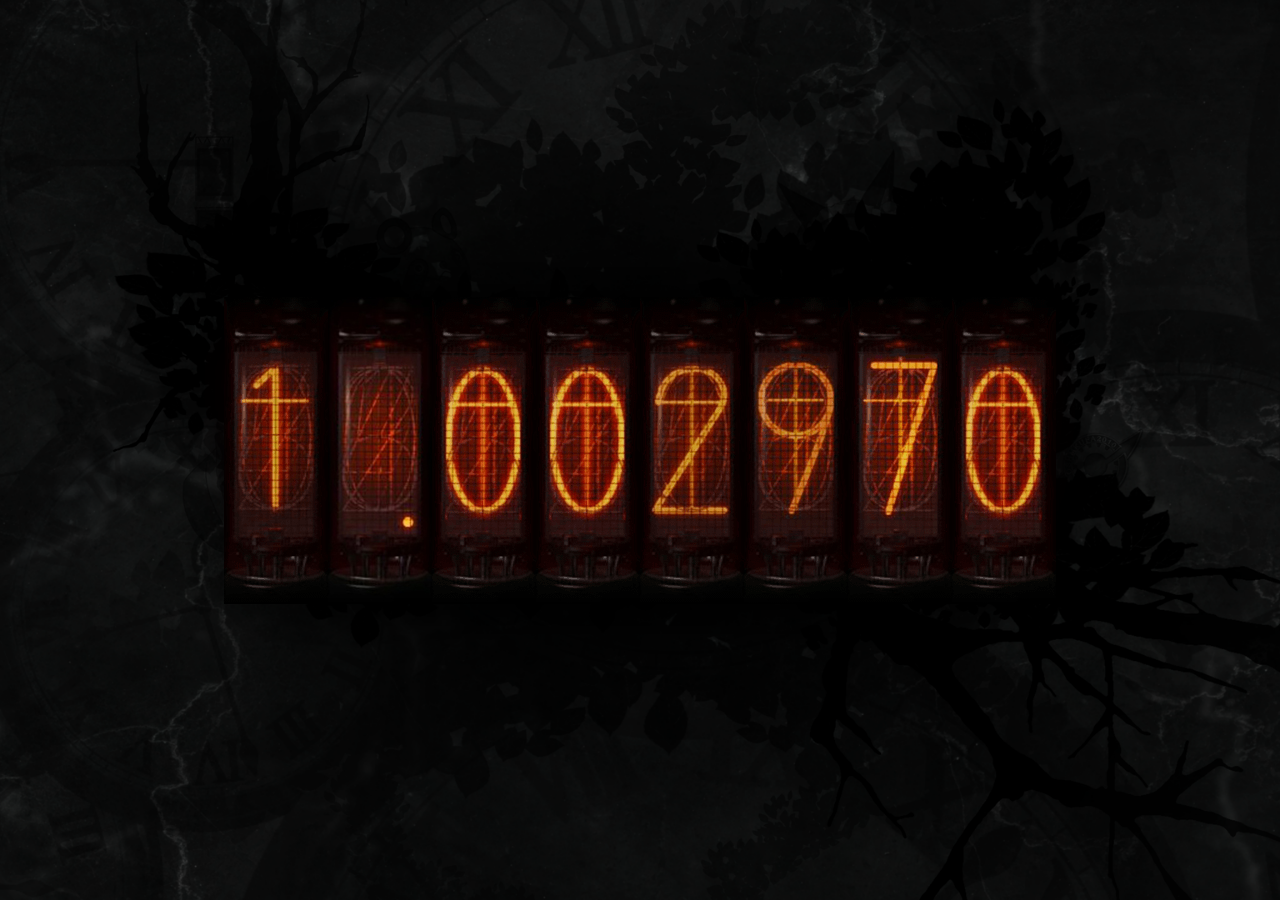
<file: index.html>
<!DOCTYPE html>
<html lang="zh-CN">
<head>
    <meta charset="utf-8" />
    <title>DivergenceMeter</title>
    <link rel="stylesheet" href="css/DM.css" />
    <script src="js/jquery-1.11.1.min.js"></script>
    <script src="js/divergence-meter.js"></script>
</head>
<body>
    <div class="divergence-meter">
        <div class="frame digit"></div>
        <div class="frame digit"></div>
        <div class="frame digit"></div>
        <div class="frame digit"></div>
        <div class="frame digit"></div>
        <div class="frame digit"></div>
        <div class="frame digit"></div>
        <div class="frame digit"></div>
    </div>
    <div id="croix"></div>
</body>
</html>
</file>
<file: css/DM.css>
* {
	margin: 0px;
	padding: 0px;
	overflow: hidden;
}

body {
	height: 100%;
	width: 100%;
	background: url(/image/fond.png) no-repeat center center fixed;
	-webkit-background-size: cover;
	-moz-background-size: cover;
	-o-background-size: cover;
	background-size: cover;
}

.divergence-meter {
	position: absolute;
	top: 50%;
	left: 50%;
	margin: -153px 0 0 -416px;
	background-color: #000;
}

.divergence-meter div {
	float: left;
	height: 307px;
	width: 104px;
}

.divergence-meter .frame {
	background-image: url(/image/empty.png);
}

#croix {
	position: absolute;
	z-index: 999999;
	width: 100%;
	height: 100%;
	opacity: 0.3;
}
</file>
